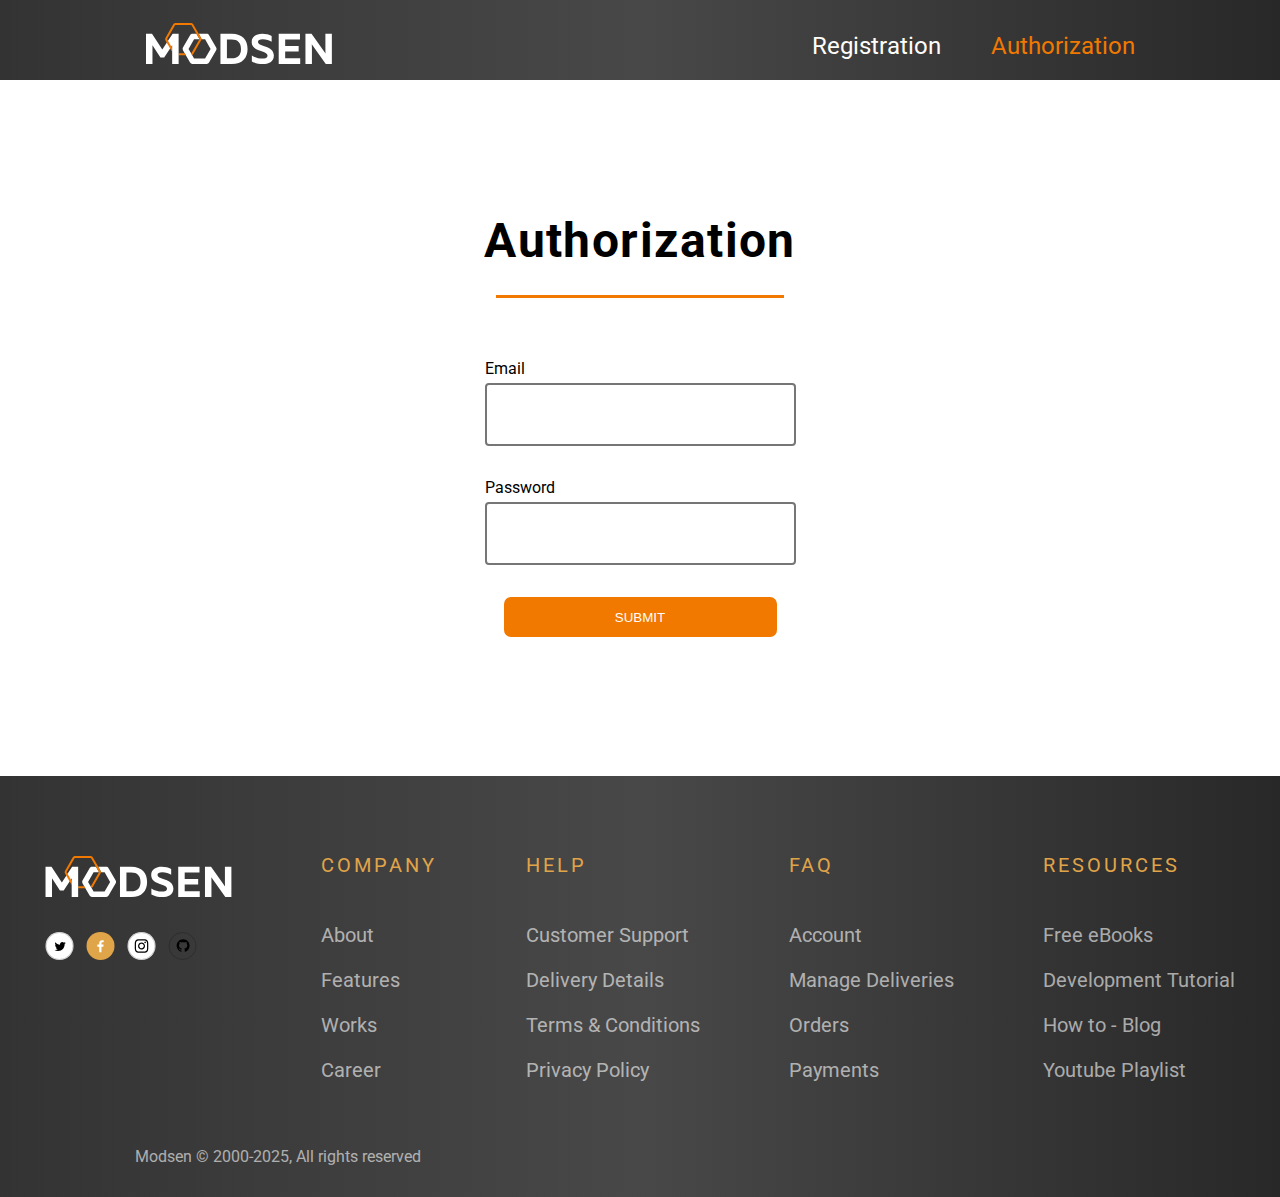
<file: auth.html>
<!DOCTYPE html>
<html lang="ru">
  <head>
    <meta charset="UTF-8" />
    <meta name="viewport" content="width=device-width, initial-scale=1.0" />
    <title>Authorization</title>
    <link rel="stylesheet" href="styles.css" />
  </head>
  <body>
    <!-- Плейсхолдер для загрузки header -->
    <div id="header-placeholder"></div>

    <main class="blur-background">
      <section class="form-section">
        <h2>Authorization</h2>
        <hr class="divider" />
        <form id="auth-form" class="input-form" novalidate>
          <div class="input-group">
            <label for="auth-email">Email</label>
            <input type="email" id="auth-email" name="auth-email" required />
            <span class="error-icon">
              <img src="images/error_image.svg" alt="" />
            </span>
            <span class="error-message"></span>
          </div>

          <div class="input-group">
            <label for="auth-password">Password</label>
            <input
              type="password"
              id="auth-password"
              name="auth-password"
              required
            />
            <span class="error-icon">
              <img src="images/error_image.svg" alt="" />
            </span>
            <span class="error-message"></span>
          </div>

          <button type="submit">SUBMIT</button>
        </form>
      </section>
    </main>

    <div id="modal" class="modal hidden">
      <div class="modal-content">
        <span class="close">&times;</span>
        <p></p>
      </div>
    </div>

    <!-- Плейсхолдер для загрузки footer -->
    <div id="footer-placeholder"></div>

    <script src="script.js" defer></script>
  </body>
</html>
</file>
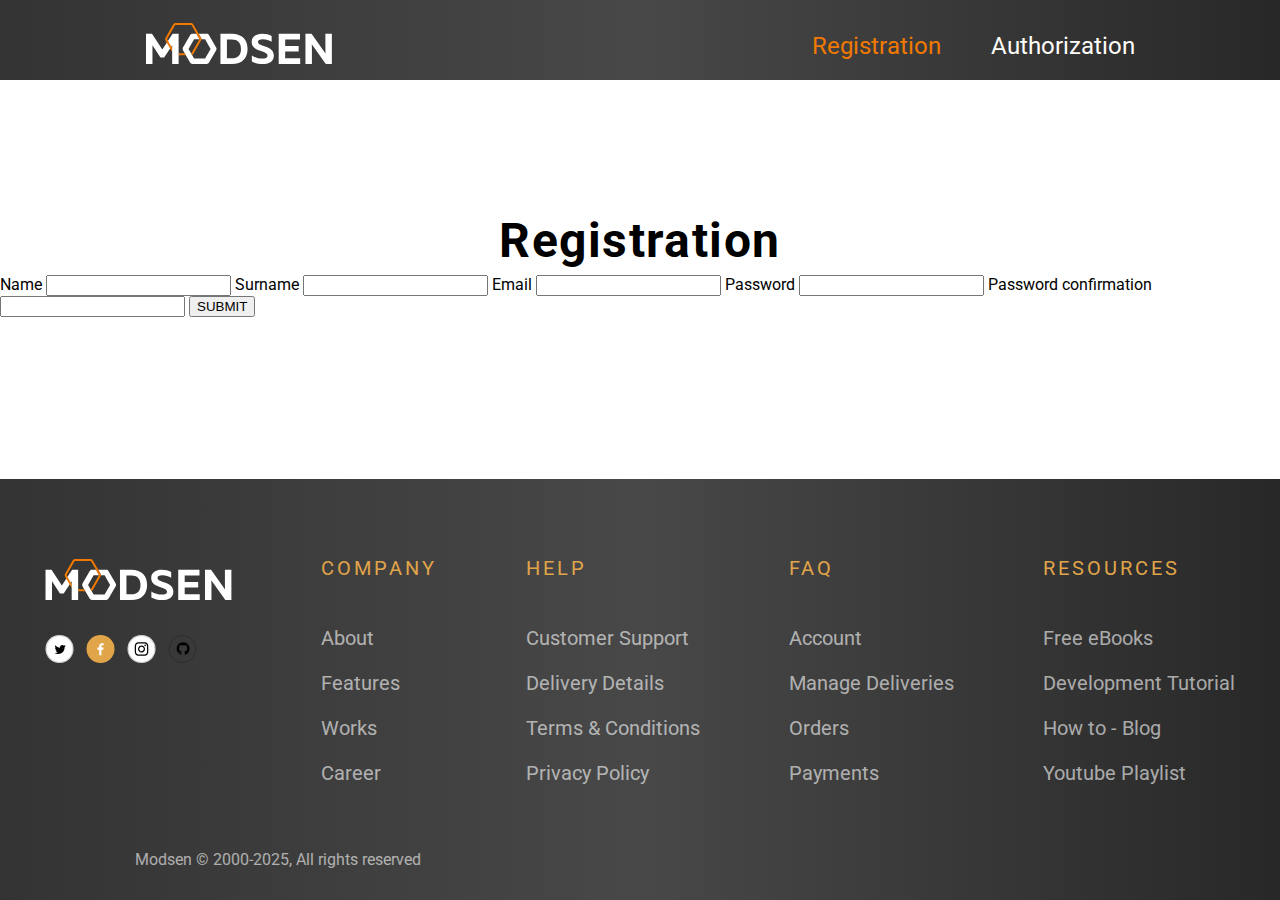
<file: reg.html>
<!DOCTYPE html>
<html lang="ru">
  <head>
    <meta charset="UTF-8" />
    <meta name="viewport" content="width=device-width, initial-scale=1.0" />
    <title>Registration</title>
    <link rel="stylesheet" href="styles.css" />
  </head>
  <body>
    <!-- Плейсхолдер для загрузки header -->
    <div id="header-placeholder"></div>

    <main class="blur-background">
      <section class="form-section">
        <h2>Registration</h2>
        <form id="register-form">
          <label for="name">Name</label>
          <input type="text" id="name" name="name" required />

          <label for="surname">Surname</label>
          <input type="text" id="surname" name="surname" required />

          <label for="email">Email</label>
          <input type="email" id="email" name="email" required />

          <label for="password">Password</label>
          <input type="password" id="password" name="password" required />

          <label for="confirm-password">Password confirmation</label>
          <input
            type="password"
            id="confirm-password"
            name="confirm-password"
            required
          />

          <button type="submit">SUBMIT</button>
        </form>
      </section>
    </main>

    <div id="modal" class="modal hidden">
      <div class="modal-content">
        <span class="close">&times;</span>
        <p></p>
      </div>
    </div>

    <!-- Плейсхолдер для загрузки footer -->
    <div id="footer-placeholder"></div>

    <script src="script.js" defer></script>
  </body>
</html>
</file>
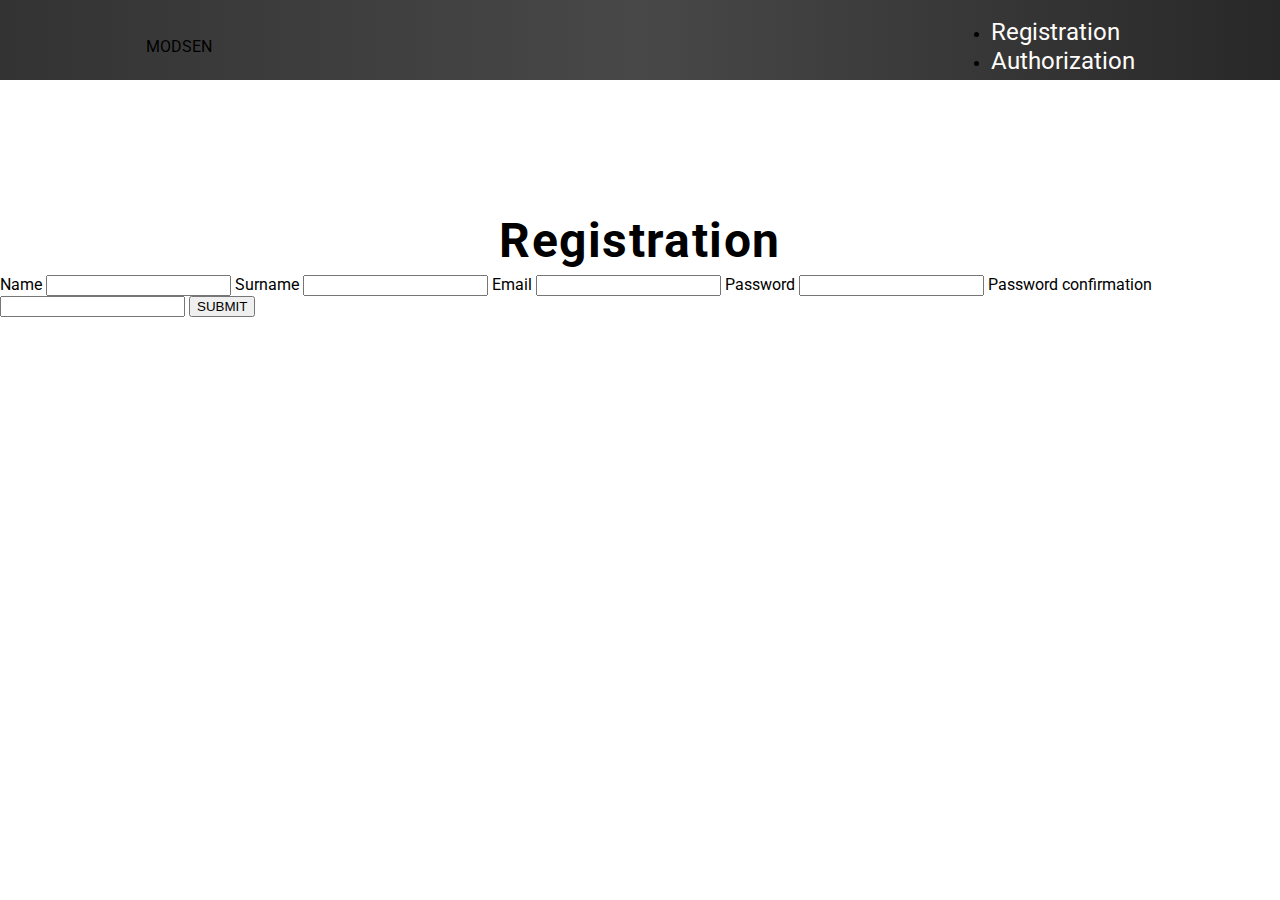
<file: registration.html>
<!DOCTYPE html>
<html lang="ru">
  <head>
    <meta charset="UTF-8" />
    <meta name="viewport" content="width=device-width, initial-scale=1.0" />
    <title>Registration</title>
    <link rel="stylesheet" href="styles.css" />
  </head>
  <body>
    <header>
      <div class="logo">MODSEN</div>
      <nav>
        <ul>
          <li><a href="registration.html">Registration</a></li>
          <li><a href="auth.html">Authorization</a></li>
        </ul>
      </nav>
    </header>

    <main class="blur-background">
      <section class="form-section">
        <h2>Registration</h2>
        <form id="register-form">
          <label for="name">Name</label>
          <input type="text" id="name" name="name" required />

          <label for="surname">Surname</label>
          <input type="text" id="surname" name="surname" required />

          <label for="email">Email</label>
          <input type="email" id="email" name="email" required />

          <label for="password">Password</label>
          <input type="password" id="password" name="password" required />

          <label for="confirm-password">Password confirmation</label>
          <input
            type="password"
            id="confirm-password"
            name="confirm-password"
            required
          />

          <button type="submit">SUBMIT</button>
        </form>
      </section>
    </main>

    <!-- Модальное окно -->
    <div id="modal" class="modal hidden">
      <div class="modal-content">
        <span class="close">&times;</span>
        <p></p>
      </div>
    </div>

    <script src="script.js"></script>
  </body>
</html>
</file>
<file: styles.css>
@import url("https://fonts.googleapis.com/css2?family=Nunito+Sans:ital,opsz,wght@0,6..12,200..1000;1,6..12,200..1000&display=swap");
@import url("https://fonts.googleapis.com/css2?family=Nunito+Sans:ital,opsz,wght@0,6..12,200..1000;1,6..12,200..1000&family=Roboto:ital,wght@0,100..900;1,100..900&display=swap");

:root {
  --primary-font: "Roboto", serif;
  --primary-color: #f17900;
  --secondary-color: #e0a449;
  --background-color: #343333;
  --background-gradient: linear-gradient(0.25turn, #343333, #484848, #282828);
  --text-color: #fffdfa;
  --text-color-grey: #ffffff99;
  --text-color-black: #000000;
  --input-border-color: #767676;
  --error-color: #cd201f;
}

html {
  height: 100%;
}

body {
  display: flex;
  flex-direction: column;
  height: 100%;
  font-family: var(--primary-font);
  font-weight: 400;
  margin: 0;
}

#header-placeholder,
#footer-placeholder {
  width: 100%;
}

header {
  display: flex;
  flex-direction: row;
  justify-content: space-between;
  align-items: center;
  padding: 21px 145px 8px 146px;
  box-sizing: border-box;
  background: var(--background-gradient);
  top: 0;
  left: 0;
  max-width: 100%;
  width: 100%;
  height: 80px;
}

header a {
  font-weight: 400;
  font-size: 24px;
  line-height: 28.13px;
}

nav {
  display: flex;
  gap: 50px;
}

main {
  flex: 1;
  padding-top: 128px;
  padding-bottom: 139px;
}

footer {
  box-sizing: border-box;
  background: var(--background-gradient);
  color: var(--text-color);

  max-width: 100%;
  width: 100%;
}

footer p {
  color: var(--text-color-grey);
  margin-bottom: 26px;
  margin-top: 0;
  font-weight: 400;
  font-size: 16px;
  line-height: 18.75px;
}

footer .license {
  margin-top: 68px;
  margin-bottom: 0;
  padding-bottom: 30px;
  padding-left: 135px;
}

.footer-info {
  padding-top: 80px;
  display: flex;
  flex-direction: row;
  justify-content: space-around;
}

footer .company {
  display: flex;
  flex-direction: column;
  gap: 26px;
}

footer .company a {
  color: var(--text-color-grey);
  font-size: 20px;
  line-height: 19px;
}

.footer-list-head {
  color: var(--secondary-color);

  font-size: 20px;
  line-height: 18px;
  letter-spacing: 3px;
}

.company-links {
  display: flex;
  flex-direction: column;
  gap: 35px;
}

.social-links {
  display: flex;
  flex-direction: row;
  gap: 12px;
}

a {
  color: var(--text-color);
  text-decoration: none;
}

.form-section {
  display: flex;
  flex-direction: column;
  align-items: center;
}

.form-section h2 {
  margin-top: 0;
  margin-bottom: 0;
  font-weight: 700;
  font-size: 48px;
  line-height: 66.72px;
  letter-spacing: 0.03em;
  text-align: center;
}

.divider {
  width: 100%;
  max-width: 288px;
  height: 3px;
  background-color: var(--primary-color);
  border: none;
  margin-top: 20px;
  margin-bottom: 61px;
}

.input-form {
  display: flex;
  flex-direction: column;

  gap: 27px;
  width: 311px;
}

.input-group {
  display: flex;
  flex-direction: column;
  position: relative;
}

.input-group label {
  margin-bottom: 5px;
}

.input-group input {
  border: 2px solid var(--input-border-color);
  border-radius: 4px;
  padding-top: 20px;
  padding-bottom: 20px;
  padding-left: 12px;
  outline: none;
  transition: border-color 0.3s, background-color 0.3s;
  font-weight: 400;
  font-size: 16px;
  line-height: 19.36px;
}

.input-group input:focus {
  border-color: var(--primary-color);
}

.input-group:has(input:focus) label {
  color: var(--primary-color);
}

.input-form button {
  background-color: var(--primary-color);
  color: var(--text-color);
  border: none;
  border-radius: 7px;
  width: 273px;
  height: 40px;
  margin: auto;
}

.form-section button:hover {
  cursor: pointer;
  background-color: var(--secondary-color);
  border: 2px solid;
  border-color: var(--secondary-color);
  color: var(--text-color-black);
}

.error-message {
  color: var(--error-color);
  font-size: 12px;
  margin-top: 5px;
  display: block;
}

.error-icon {
  position: absolute;
  top: 50%;
  right: -25px;
  transform: translateY(-50%);
  display: none;
  width: 16px;
  height: 16px;
  margin-left: 5px;
}

.error-label {
  color: var(--error-color);
}

.error-border {
  border-color: var(--error-color) !important;
}

/* Модальное окно */
.modal {
  z-index: 1000;
  font-family: "Nunito Sans", serif;
  font-weight: 700;
  font-size: 32px;
  line-height: 44.48px;
  color: var(--secondary-color);
  letter-spacing: 0.03em;
  position: fixed;
  top: 0;
  left: 0;
  width: 100%;
  height: 100%;
  background: rgba(0, 0, 0, 0.5);
  display: flex;
  justify-content: center;
  align-items: center;
  visibility: hidden;
  opacity: 0;
  transition: opacity 0.3s ease, visibility 0.3s ease;
}

/* Контент модального окна */
.modal-content {
  width: 545px;
  height: 309px;
  background: var(--background-color);
  text-align: center;
  position: relative;
  filter: none; /* Модальное окно не должно быть размытым */
}

#modal .modal-content p {
  margin: 89px 72px 88px 72px;
}

/* Кнопка закрытия модального окна */
.close {
  position: absolute;
  top: 10px;
  right: 15px;
  font-size: 20px;
  cursor: pointer;
}

/* Когда модальное окно активно */
.modal.active {
  visibility: visible;
  opacity: 1;
}

/* Размытие всей страницы при активном модальном окне */
body.blur *:not(.modal, .modal *) {
  filter: blur(5px); /* Размыть все, кроме модального окна */
  pointer-events: none;
}

@media (max-width: 900px) {
  header {
    padding: 21px 10px 8px 10px;
    justify-content: space-between;
  }

  nav {
    justify-content: space-around;
  }

  .footer-info {
    display: flex;
    flex-wrap: wrap;
    justify-content: center;
    gap: 40px; /* Расстояние между элементами */
  }

  .footer-info > div:first-child {
    width: 80%; /* Первый элемент занимает всю ширину */
    text-align: center;
  }

  .footer-info > div:not(:first-child) {
    width: 45%; /* Остальные элементы по 2 в ряд */
    text-align: center;
  }

  footer .license {
    padding-left: 0;
    text-align: center;
  }
}

@media (max-width: 580px) {
  nav {
    flex-direction: column;
    gap: unset;
    justify-content: space-between;
  }
}

@media (max-width: 400px) {
  .form-section h2 {
    font-size: 32px;
  }

  .footer-list-head {
    margin-bottom: 0px;
  }
}

@media (max-width: 320px) {
  header img {
    max-width: 140px;
  }
}
</file>
